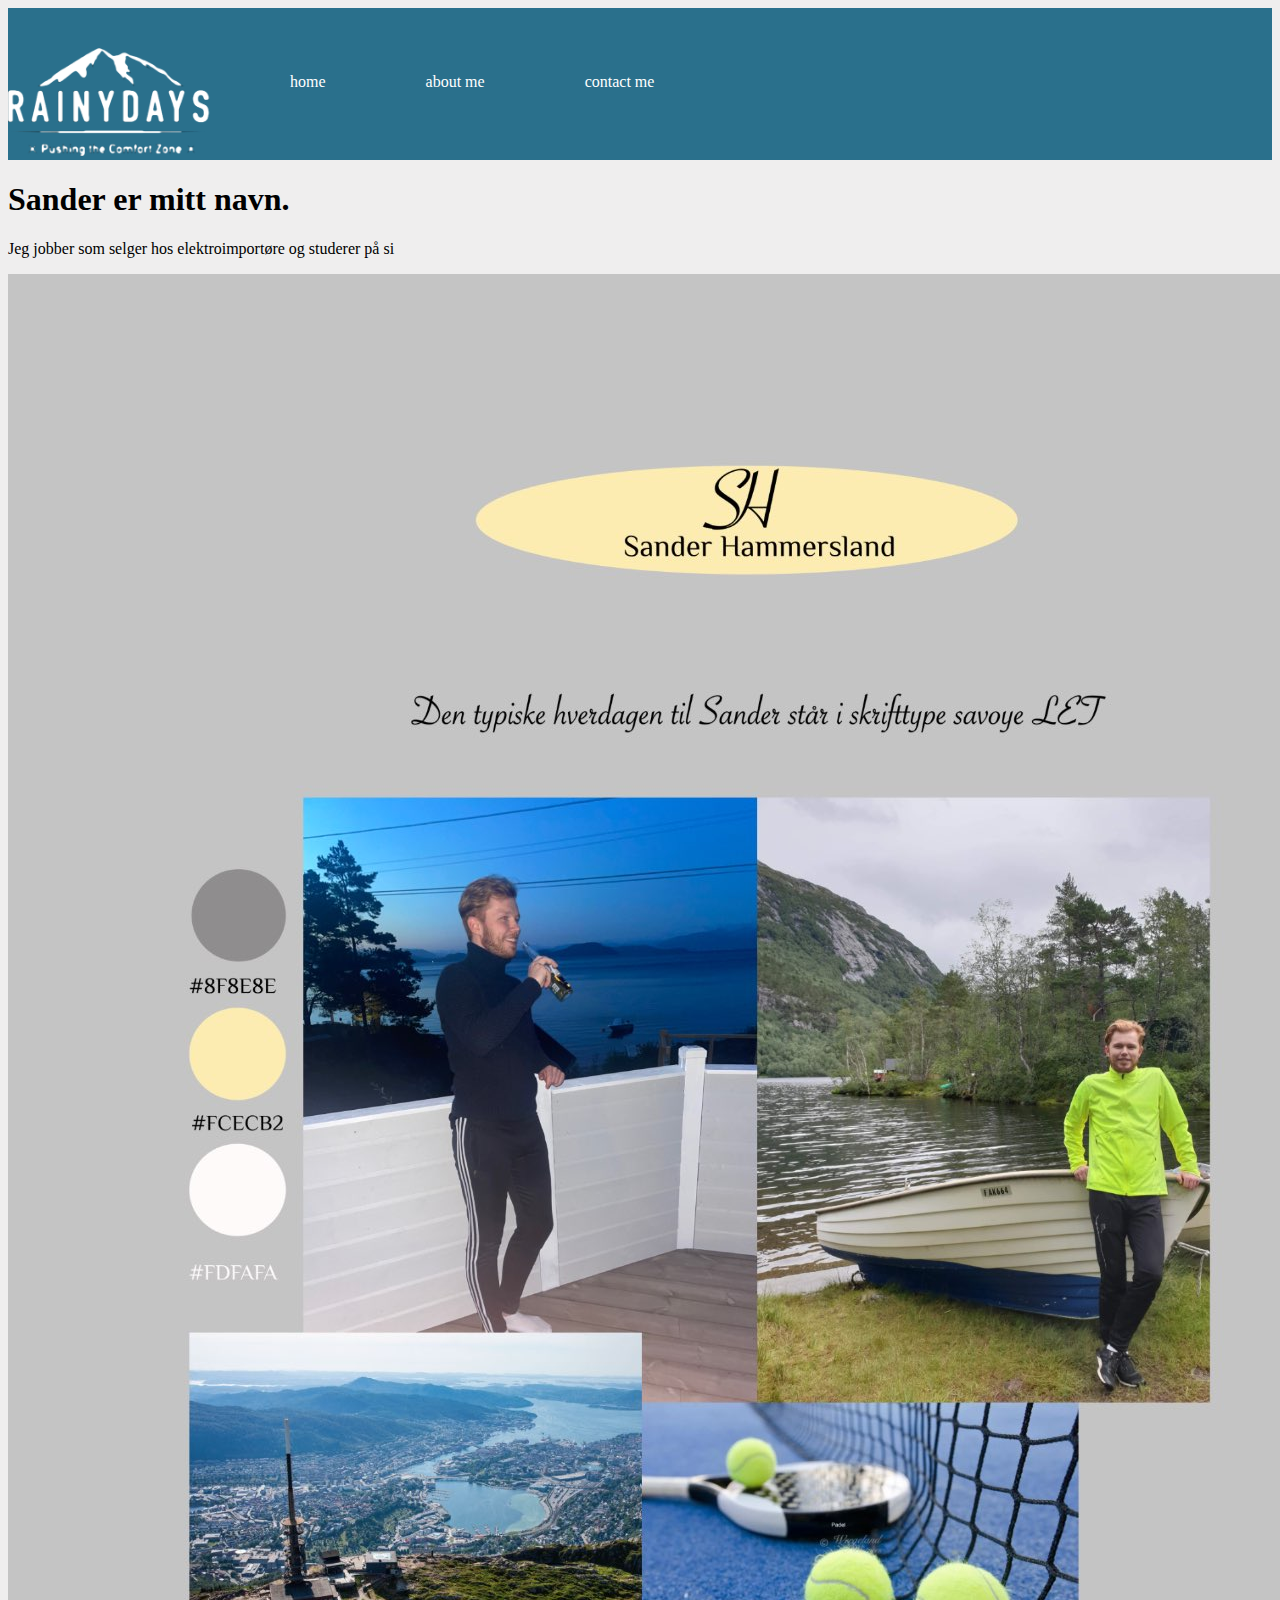
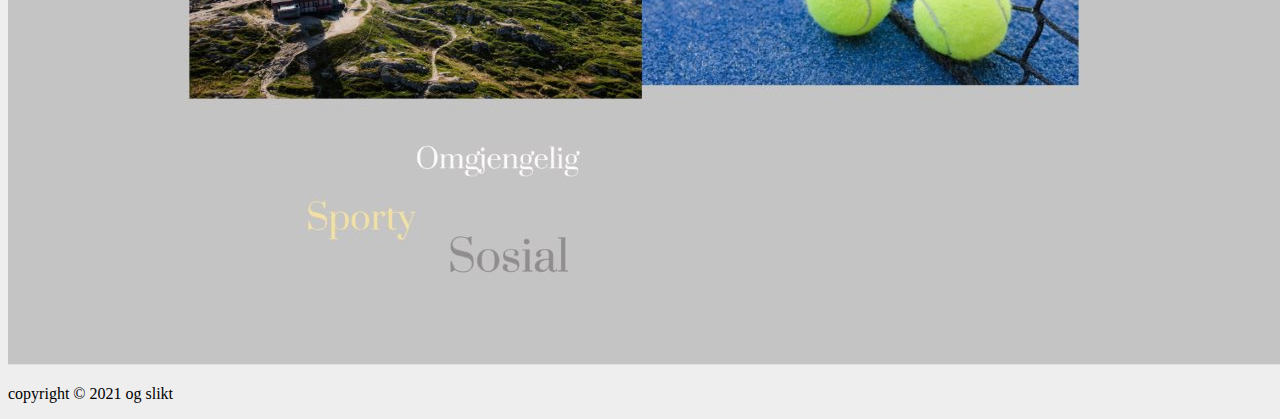
<file: about.html>
<!DOCTYPE html>
<html lang="no">
    <head>
        <meta charset="UTF-8">
        <meta http-equiv="X-UA-Compatible" content="IE=edge">
        <meta name="viewport" content="width=device-width, initial-scale=1.0">
        <title>Document</title>
        <link rel="stylesheet" href="style/style.css">

    
     </head>
    <body>

     <header class="header">
            
             <nav> 
                <img src="./media/icon/rainydays2.png" alt="logo" width="213" class="rainylogo">


                <ul>
                <li><a href="index.html"> home</a></li>
                <li><a href="about.html">about me</a></li>
                <li><a href="contact.html">contact  me</a></li>
                </ul>
            
             </nav>

     </header>

    <main>
            <h1>Sander er mitt navn.</h1>
            <p>Jeg jobber som selger hos elektroimportøre og studerer på si</p>
            <img src="./media/moodboard.jpg" alt="meg selv" >
    </main>
    <footer>
        <p>copyright &copy; 2021 og slikt</p>
    </footer>
    </body>
</html>
</file>
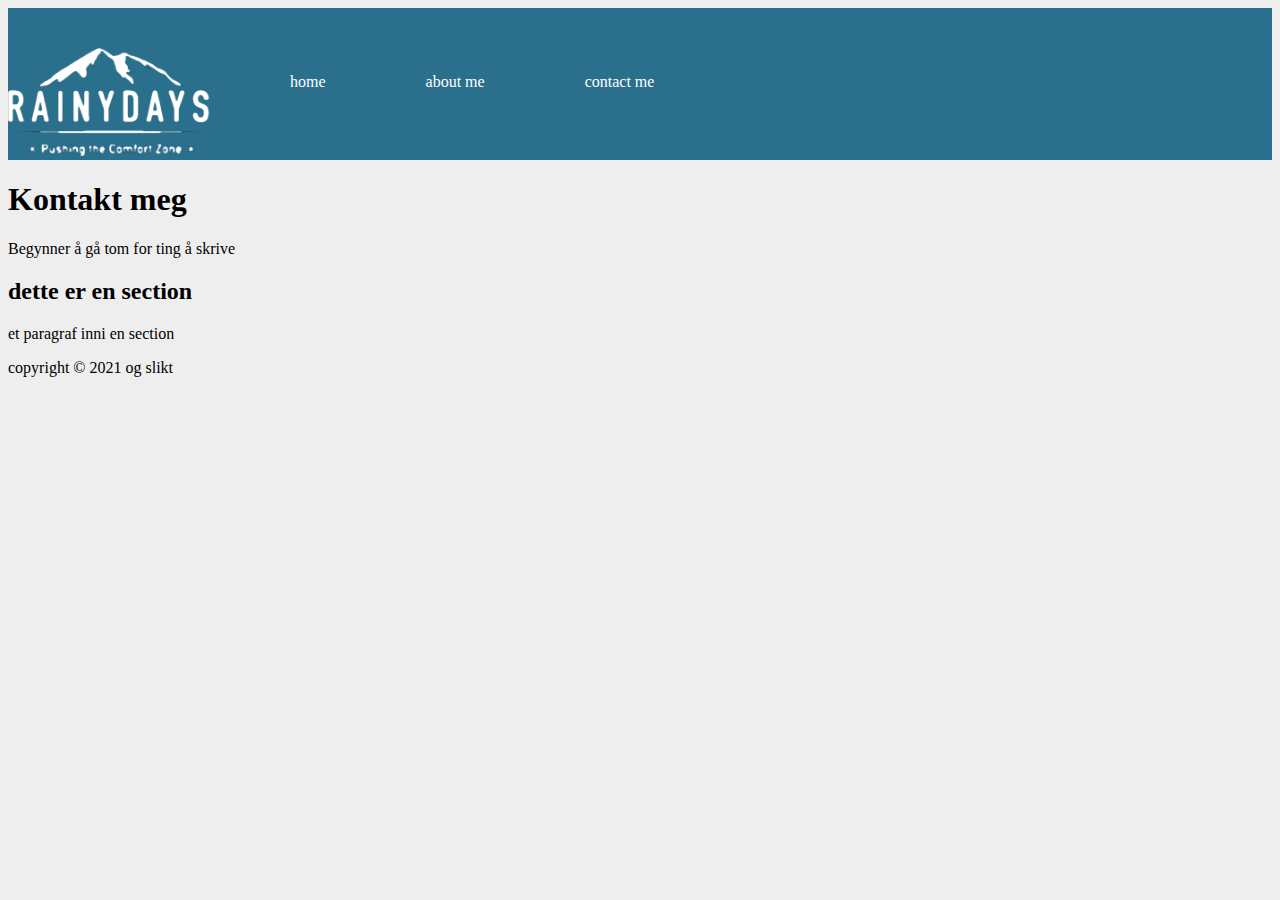
<file: contact.html>
<!DOCTYPE html>
<html lang="no">
 <head>
    <meta charset="UTF-8">
    <meta http-equiv="X-UA-Compatible" content="IE=edge">
    <meta name="viewport" content="width=device-width, initial-scale=1.0">
    <title>About me</title>
    <link rel="stylesheet" href="style/style.css">

    
 </head>
 <body>


    <main>
    <header class="header">
            
            <nav> 
                <img src="./media/icon/rainydays2.png" alt="logo" width="213" class="rainylogo">


                <ul>
                <li><a href="index.html"> home</a></li>
                <li><a href="about.html">about me</a></li>
                <li><a href="contact.html">contact  me</a></li>
                </ul>
            
            </nav>

    </header>

    </main>

     <h1>Kontakt meg</h1>
     <p>Begynner å gå tom for ting å skrive</p>

    <section>
     <h2>dette er en section</h2>
     <p>et paragraf inni en section</p>

    </section>
    
    <footer>
    <p>copyright &copy; 2021 og slikt</p>
    </footer>
</body>
</html>
</file>
<file: style/style.css>
header {
    background-color: #2A708C

}
nav a {
    color: #fff;
    text-decoration: none;


}

.header ul {
    list-style-type: none;
    padding: 0px;
    margin: 15px;
    display: inline-block;

}

li { 
float: left;
padding: 50px;
text-align: center;
font-size: 1,3rem;



}
a :visited {
    color: #fff;
}


body {
    background-color: #EFEEEE;
}
</file>
